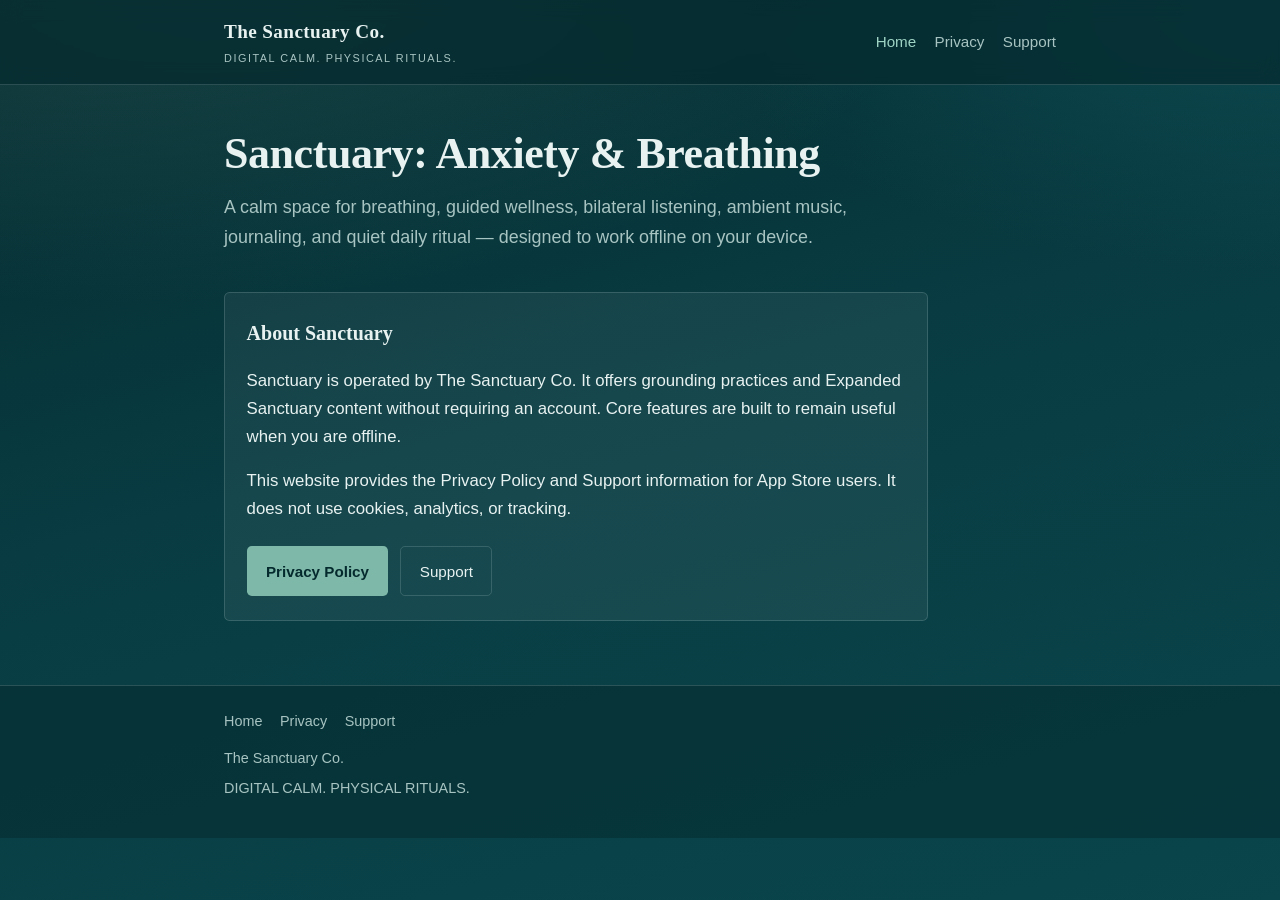
<file: index.html>
<!DOCTYPE html>
<html lang="en">
  <head>
    <meta charset="utf-8" />
    <meta name="viewport" content="width=device-width, initial-scale=1" />
    <title>The Sanctuary Co. — Sanctuary: Anxiety &amp; Breathing</title>
    <meta
      name="description"
      content="The Sanctuary Co. — digital calm and physical rituals. Privacy Policy and Support for Sanctuary: Anxiety &amp; Breathing."
    />
    <link rel="stylesheet" href="styles.css" />
  </head>
  <body>
    <header class="site-header">
      <div class="header-inner">
        <a class="brand" href="index.html">
          <span class="brand-name">The Sanctuary Co.</span>
          <span class="brand-tagline">Digital Calm. Physical Rituals.</span>
        </a>
        <nav class="nav" aria-label="Primary">
          <a href="index.html" aria-current="page">Home</a>
          <a href="privacy.html">Privacy</a>
          <a href="support.html">Support</a>
        </nav>
      </div>
    </header>

    <main class="main">
      <section class="hero">
        <h1>Sanctuary: Anxiety &amp; Breathing</h1>
        <p class="lede">
          A calm space for breathing, guided wellness, bilateral listening, ambient music,
          journaling, and quiet daily ritual — designed to work offline on your device.
        </p>
      </section>

      <section class="panel">
        <h2>About Sanctuary</h2>
        <p>
          Sanctuary is operated by The Sanctuary Co. It offers grounding practices and Expanded
          Sanctuary content without requiring an account. Core features are built to remain useful
          when you are offline.
        </p>
        <p>
          This website provides the Privacy Policy and Support information for App Store users. It
          does not use cookies, analytics, or tracking.
        </p>
        <div class="cta-row">
          <a class="button button-primary" href="privacy.html">Privacy Policy</a>
          <a class="button button-secondary" href="support.html">Support</a>
        </div>
      </section>
    </main>

    <footer class="site-footer">
      <div class="footer-inner">
        <nav class="footer-nav" aria-label="Footer">
          <a href="index.html">Home</a>
          <a href="privacy.html">Privacy</a>
          <a href="support.html">Support</a>
        </nav>
        <p>The Sanctuary Co.</p>
        <p>DIGITAL CALM. PHYSICAL RITUALS.</p>
      </div>
    </footer>
  </body>
</html>
</file>
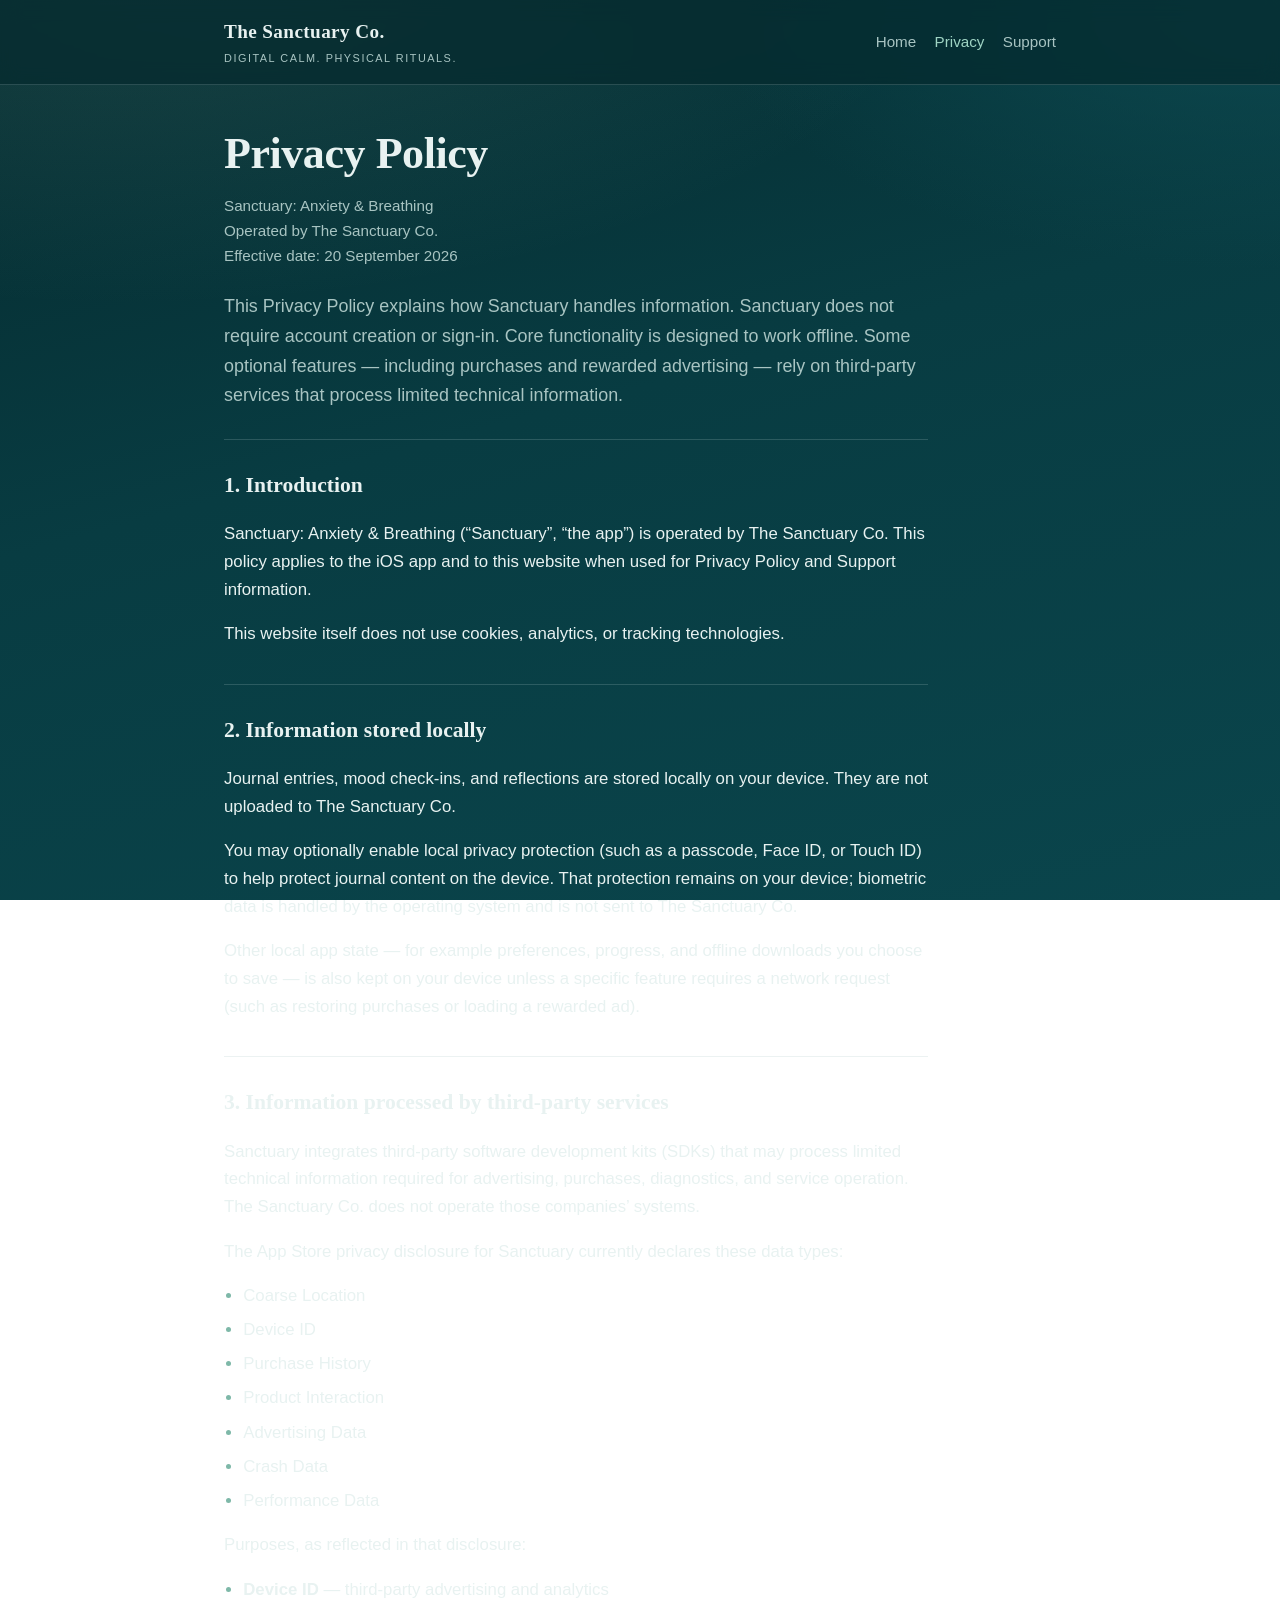
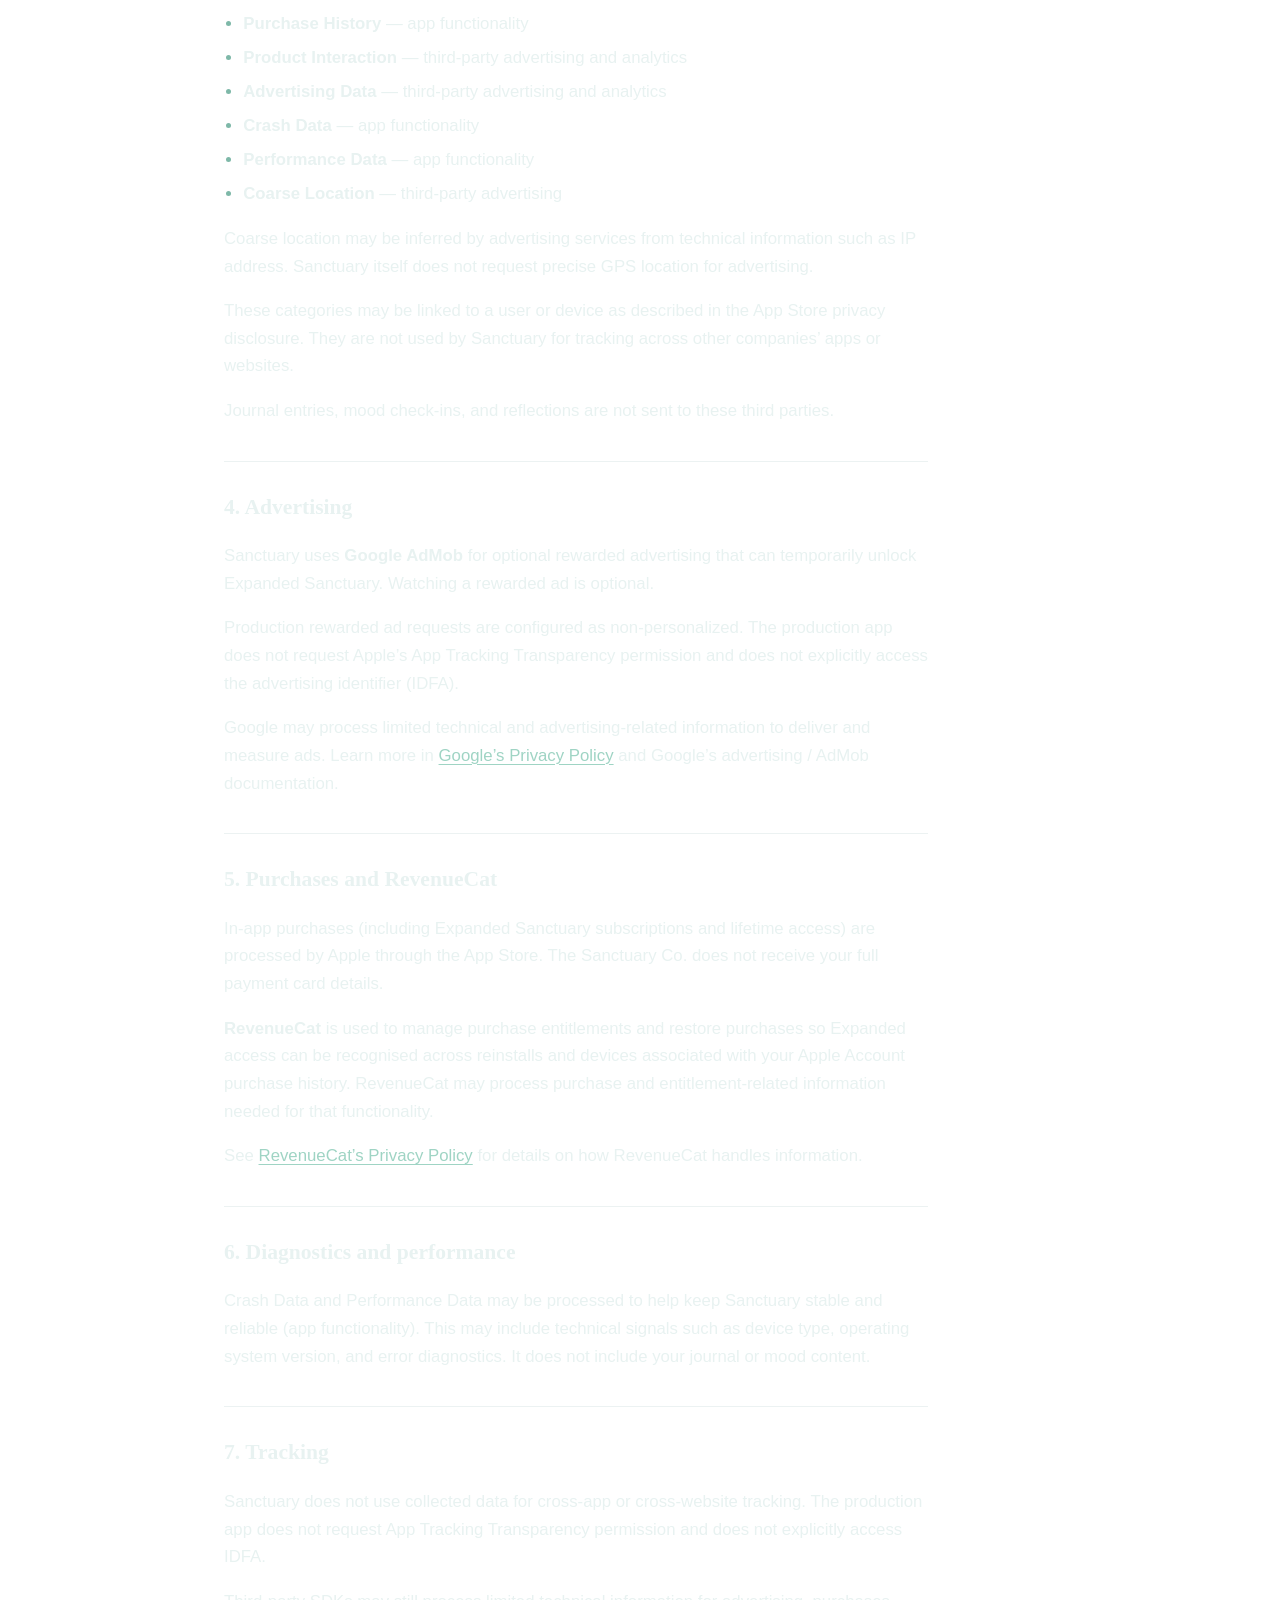
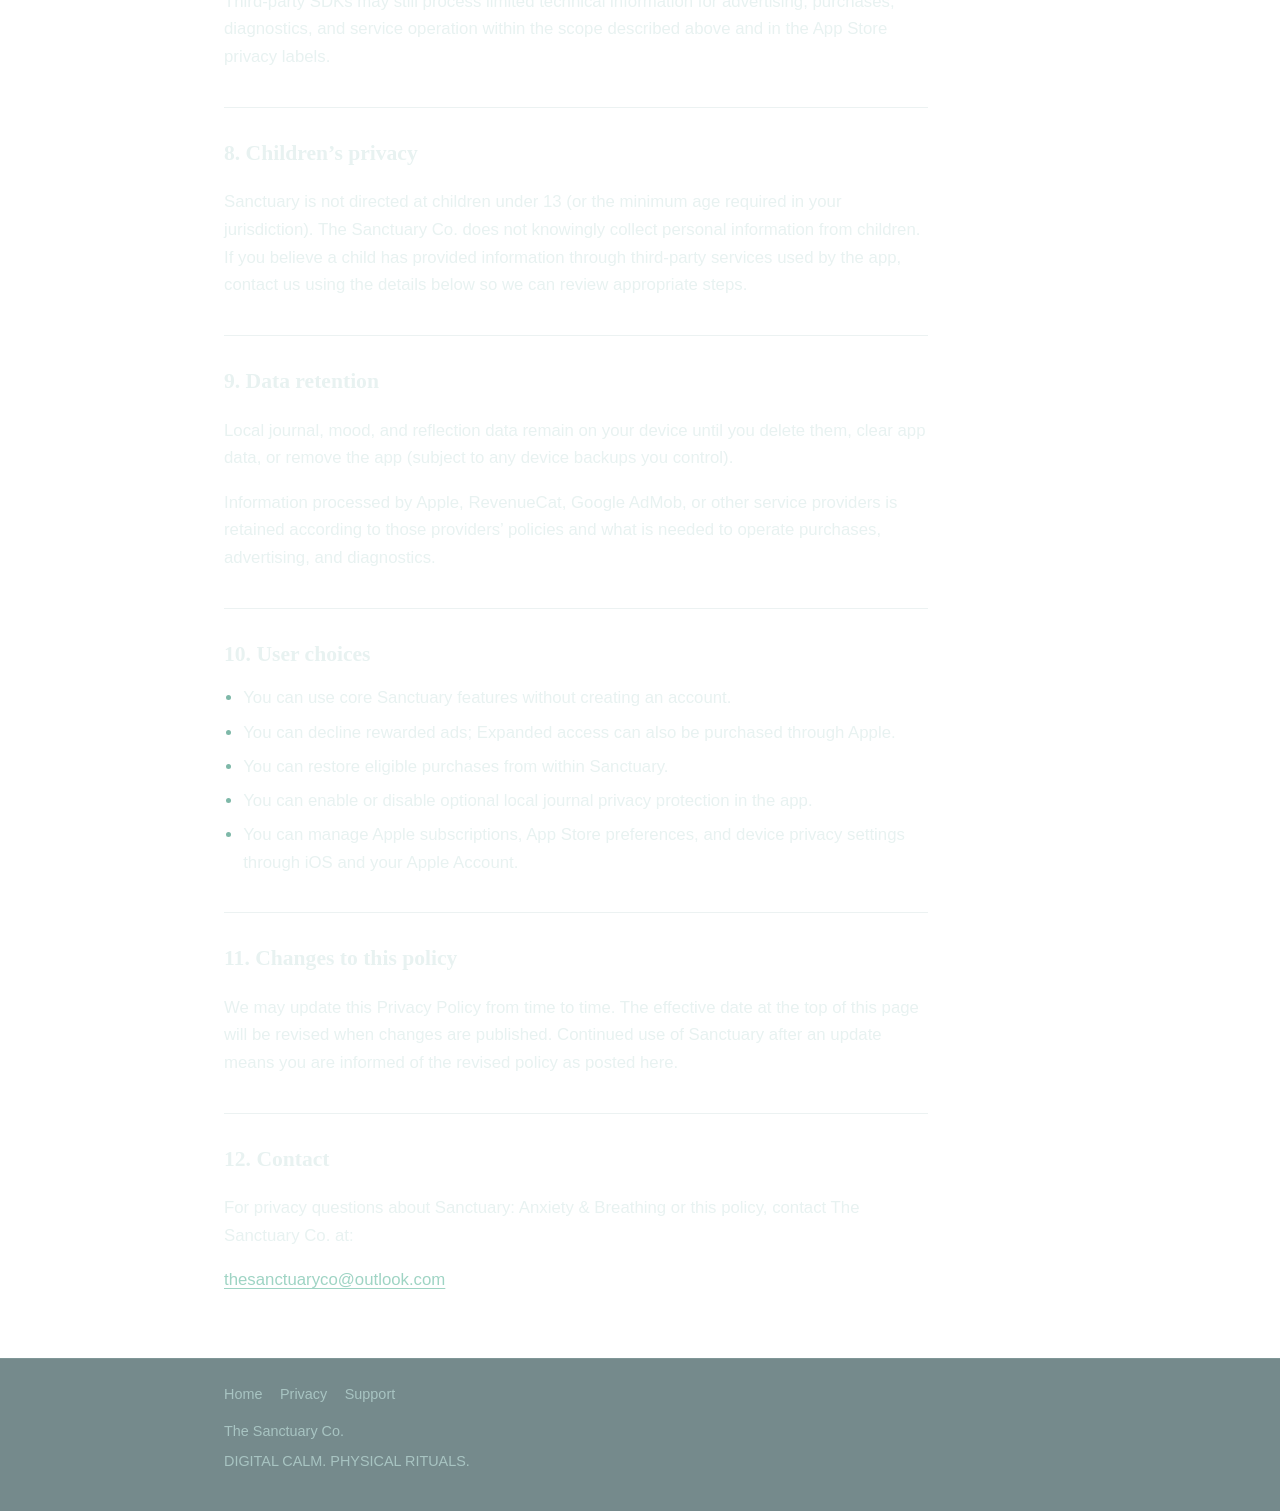
<file: privacy.html>
<!DOCTYPE html>
<html lang="en">
  <head>
    <meta charset="utf-8" />
    <meta name="viewport" content="width=device-width, initial-scale=1" />
    <title>Privacy Policy — The Sanctuary Co.</title>
    <meta
      name="description"
      content="Privacy Policy for Sanctuary: Anxiety &amp; Breathing, operated by The Sanctuary Co."
    />
    <link rel="stylesheet" href="styles.css" />
  </head>
  <body>
    <header class="site-header">
      <div class="header-inner">
        <a class="brand" href="index.html">
          <span class="brand-name">The Sanctuary Co.</span>
          <span class="brand-tagline">Digital Calm. Physical Rituals.</span>
        </a>
        <nav class="nav" aria-label="Primary">
          <a href="index.html">Home</a>
          <a href="privacy.html" aria-current="page">Privacy</a>
          <a href="support.html">Support</a>
        </nav>
      </div>
    </header>

    <main class="main">
      <h1 class="page-title">Privacy Policy</h1>
      <p class="meta">
        Sanctuary: Anxiety &amp; Breathing<br />
        Operated by The Sanctuary Co.<br />
        Effective date: 20 September 2026
      </p>
      <p class="lede">
        This Privacy Policy explains how Sanctuary handles information. Sanctuary does not require
        account creation or sign-in. Core functionality is designed to work offline. Some optional
        features — including purchases and rewarded advertising — rely on third-party services that
        process limited technical information.
      </p>

      <section class="section" id="introduction">
        <h2>1. Introduction</h2>
        <p>
          Sanctuary: Anxiety &amp; Breathing (“Sanctuary”, “the app”) is operated by The Sanctuary
          Co. This policy applies to the iOS app and to this website when used for Privacy Policy
          and Support information.
        </p>
        <p>
          This website itself does not use cookies, analytics, or tracking technologies.
        </p>
      </section>

      <section class="section" id="local">
        <h2>2. Information stored locally</h2>
        <p>
          Journal entries, mood check-ins, and reflections are stored locally on your device. They
          are not uploaded to The Sanctuary Co.
        </p>
        <p>
          You may optionally enable local privacy protection (such as a passcode, Face ID, or Touch
          ID) to help protect journal content on the device. That protection remains on your device;
          biometric data is handled by the operating system and is not sent to The Sanctuary Co.
        </p>
        <p>
          Other local app state — for example preferences, progress, and offline downloads you
          choose to save — is also kept on your device unless a specific feature requires a network
          request (such as restoring purchases or loading a rewarded ad).
        </p>
      </section>

      <section class="section" id="third-parties">
        <h2>3. Information processed by third-party services</h2>
        <p>
          Sanctuary integrates third-party software development kits (SDKs) that may process limited
          technical information required for advertising, purchases, diagnostics, and service
          operation. The Sanctuary Co. does not operate those companies’ systems.
        </p>
        <p>The App Store privacy disclosure for Sanctuary currently declares these data types:</p>
        <ul>
          <li>Coarse Location</li>
          <li>Device ID</li>
          <li>Purchase History</li>
          <li>Product Interaction</li>
          <li>Advertising Data</li>
          <li>Crash Data</li>
          <li>Performance Data</li>
        </ul>
        <p>Purposes, as reflected in that disclosure:</p>
        <ul>
          <li><strong>Device ID</strong> — third-party advertising and analytics</li>
          <li><strong>Purchase History</strong> — app functionality</li>
          <li><strong>Product Interaction</strong> — third-party advertising and analytics</li>
          <li><strong>Advertising Data</strong> — third-party advertising and analytics</li>
          <li><strong>Crash Data</strong> — app functionality</li>
          <li><strong>Performance Data</strong> — app functionality</li>
          <li><strong>Coarse Location</strong> — third-party advertising</li>
        </ul>
        <p>
          Coarse location may be inferred by advertising services from technical information such as
          IP address. Sanctuary itself does not request precise GPS location for advertising.
        </p>
        <p>
          These categories may be linked to a user or device as described in the App Store privacy
          disclosure. They are not used by Sanctuary for tracking across other companies’ apps or
          websites.
        </p>
        <p>
          Journal entries, mood check-ins, and reflections are not sent to these third parties.
        </p>
      </section>

      <section class="section" id="advertising">
        <h2>4. Advertising</h2>
        <p>
          Sanctuary uses <strong>Google AdMob</strong> for optional rewarded advertising that can
          temporarily unlock Expanded Sanctuary. Watching a rewarded ad is optional.
        </p>
        <p>
          Production rewarded ad requests are configured as non-personalized. The production app
          does not request Apple’s App Tracking Transparency permission and does not explicitly
          access the advertising identifier (IDFA).
        </p>
        <p>
          Google may process limited technical and advertising-related information to deliver and
          measure ads. Learn more in
          <a href="https://policies.google.com/privacy" rel="noopener noreferrer"
            >Google’s Privacy Policy</a
          >
          and Google’s advertising / AdMob documentation.
        </p>
      </section>

      <section class="section" id="purchases">
        <h2>5. Purchases and RevenueCat</h2>
        <p>
          In-app purchases (including Expanded Sanctuary subscriptions and lifetime access) are
          processed by Apple through the App Store. The Sanctuary Co. does not receive your full
          payment card details.
        </p>
        <p>
          <strong>RevenueCat</strong> is used to manage purchase entitlements and restore purchases
          so Expanded access can be recognised across reinstalls and devices associated with your
          Apple Account purchase history. RevenueCat may process purchase and entitlement-related
          information needed for that functionality.
        </p>
        <p>
          See
          <a href="https://www.revenuecat.com/privacy" rel="noopener noreferrer"
            >RevenueCat’s Privacy Policy</a
          >
          for details on how RevenueCat handles information.
        </p>
      </section>

      <section class="section" id="diagnostics">
        <h2>6. Diagnostics and performance</h2>
        <p>
          Crash Data and Performance Data may be processed to help keep Sanctuary stable and
          reliable (app functionality). This may include technical signals such as device type,
          operating system version, and error diagnostics. It does not include your journal or mood
          content.
        </p>
      </section>

      <section class="section" id="tracking">
        <h2>7. Tracking</h2>
        <p>
          Sanctuary does not use collected data for cross-app or cross-website tracking. The
          production app does not request App Tracking Transparency permission and does not
          explicitly access IDFA.
        </p>
        <p>
          Third-party SDKs may still process limited technical information for advertising,
          purchases, diagnostics, and service operation within the scope described above and in the
          App Store privacy labels.
        </p>
      </section>

      <section class="section" id="children">
        <h2>8. Children’s privacy</h2>
        <p>
          Sanctuary is not directed at children under 13 (or the minimum age required in your
          jurisdiction). The Sanctuary Co. does not knowingly collect personal information from
          children. If you believe a child has provided information through third-party services
          used by the app, contact us using the details below so we can review appropriate steps.
        </p>
      </section>

      <section class="section" id="retention">
        <h2>9. Data retention</h2>
        <p>
          Local journal, mood, and reflection data remain on your device until you delete them,
          clear app data, or remove the app (subject to any device backups you control).
        </p>
        <p>
          Information processed by Apple, RevenueCat, Google AdMob, or other service providers is
          retained according to those providers’ policies and what is needed to operate purchases,
          advertising, and diagnostics.
        </p>
      </section>

      <section class="section" id="choices">
        <h2>10. User choices</h2>
        <ul>
          <li>You can use core Sanctuary features without creating an account.</li>
          <li>You can decline rewarded ads; Expanded access can also be purchased through Apple.</li>
          <li>You can restore eligible purchases from within Sanctuary.</li>
          <li>You can enable or disable optional local journal privacy protection in the app.</li>
          <li>
            You can manage Apple subscriptions, App Store preferences, and device privacy settings
            through iOS and your Apple Account.
          </li>
        </ul>
      </section>

      <section class="section" id="changes">
        <h2>11. Changes to this policy</h2>
        <p>
          We may update this Privacy Policy from time to time. The effective date at the top of this
          page will be revised when changes are published. Continued use of Sanctuary after an update
          means you are informed of the revised policy as posted here.
        </p>
      </section>

      <section class="section" id="contact">
        <h2>12. Contact</h2>
        <p>
          For privacy questions about Sanctuary: Anxiety &amp; Breathing or this policy, contact The
          Sanctuary Co. at:
        </p>
        <p><a href="mailto:thesanctuaryco@outlook.com">thesanctuaryco@outlook.com</a></p>
      </section>
    </main>

    <footer class="site-footer">
      <div class="footer-inner">
        <nav class="footer-nav" aria-label="Footer">
          <a href="index.html">Home</a>
          <a href="privacy.html">Privacy</a>
          <a href="support.html">Support</a>
        </nav>
        <p>The Sanctuary Co.</p>
        <p>DIGITAL CALM. PHYSICAL RITUALS.</p>
      </div>
    </footer>
  </body>
</html>
</file>
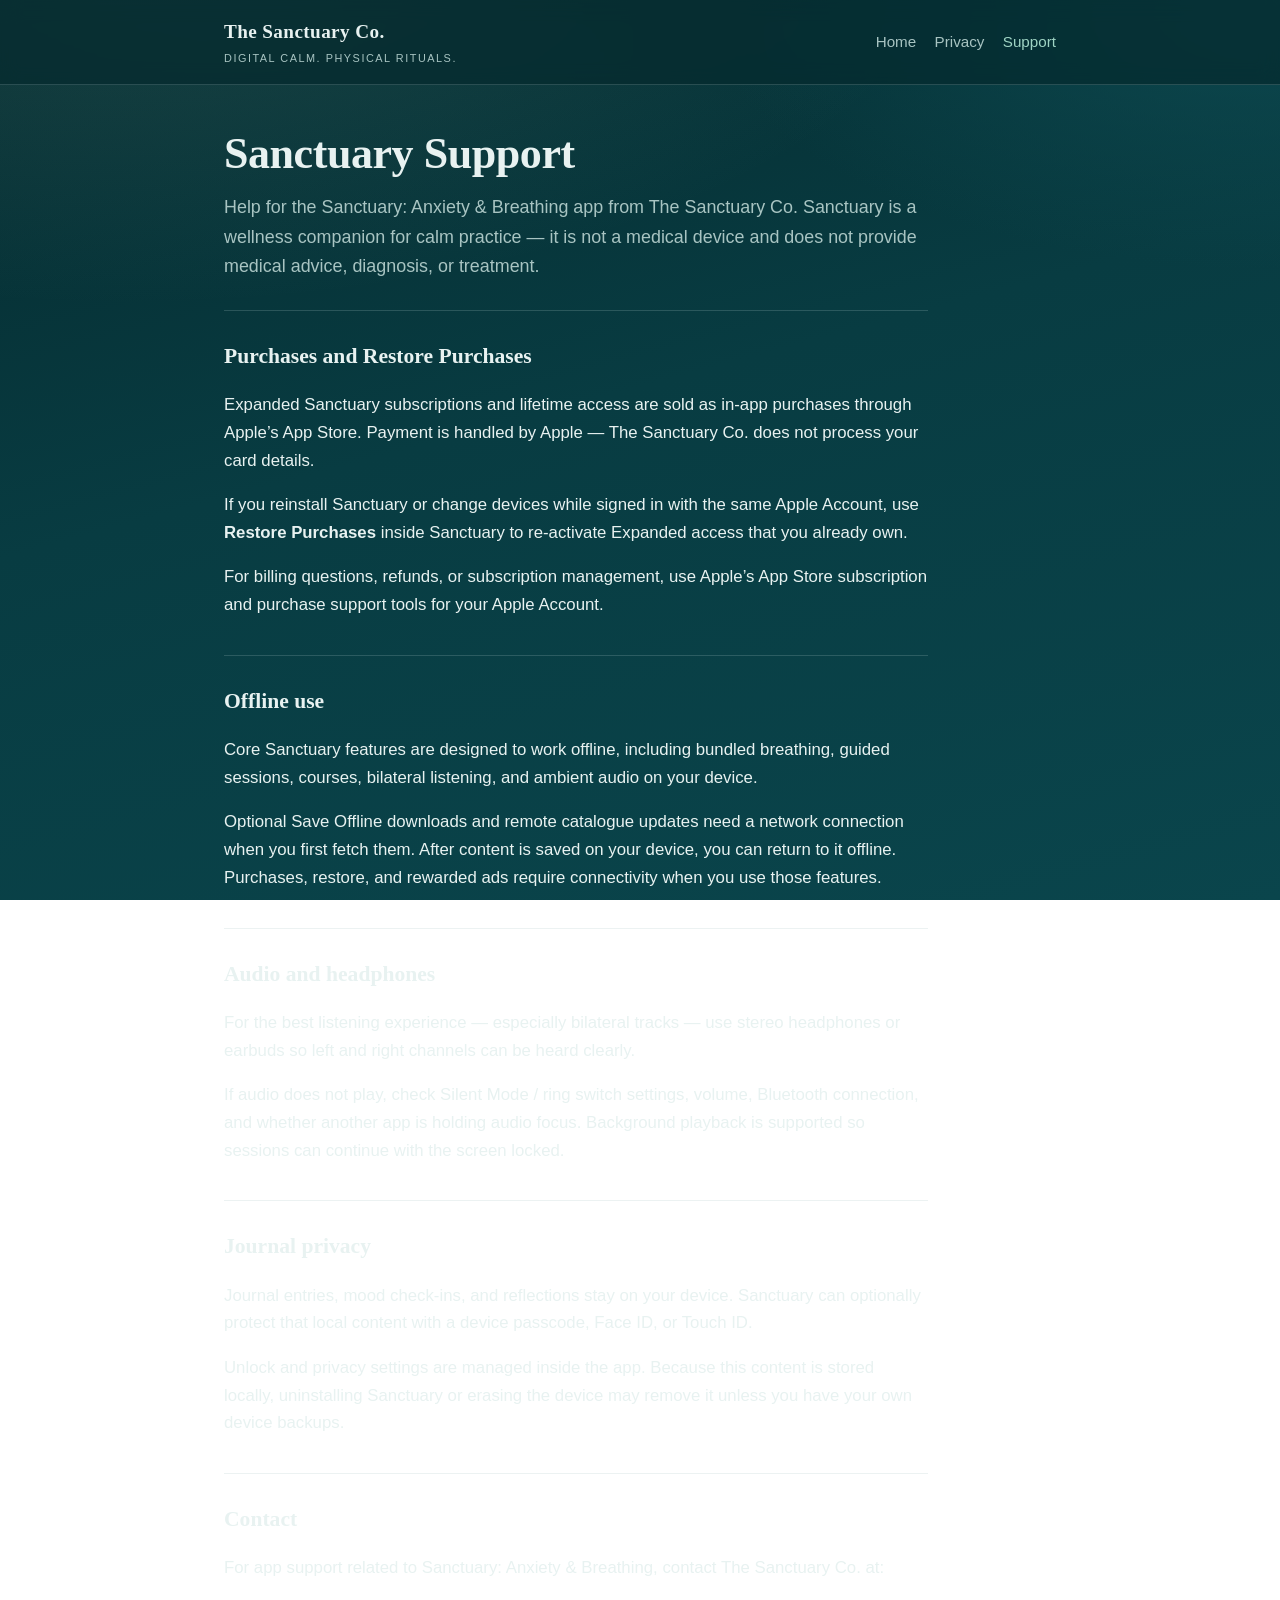
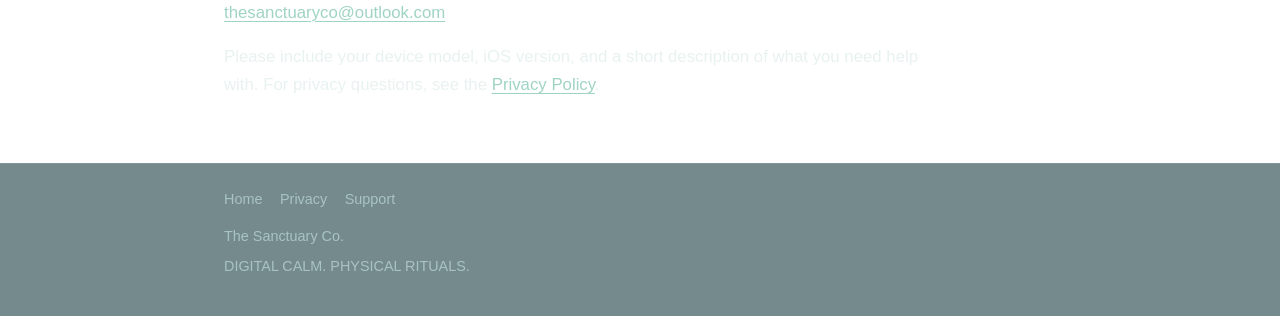
<file: support.html>
<!DOCTYPE html>
<html lang="en">
  <head>
    <meta charset="utf-8" />
    <meta name="viewport" content="width=device-width, initial-scale=1" />
    <title>Support — The Sanctuary Co.</title>
    <meta
      name="description"
      content="Support for Sanctuary: Anxiety &amp; Breathing — purchases, offline use, audio, journal privacy, and contact."
    />
    <link rel="stylesheet" href="styles.css" />
  </head>
  <body>
    <header class="site-header">
      <div class="header-inner">
        <a class="brand" href="index.html">
          <span class="brand-name">The Sanctuary Co.</span>
          <span class="brand-tagline">Digital Calm. Physical Rituals.</span>
        </a>
        <nav class="nav" aria-label="Primary">
          <a href="index.html">Home</a>
          <a href="privacy.html">Privacy</a>
          <a href="support.html" aria-current="page">Support</a>
        </nav>
      </div>
    </header>

    <main class="main">
      <h1 class="page-title">Sanctuary Support</h1>
      <p class="lede">
        Help for the Sanctuary: Anxiety &amp; Breathing app from The Sanctuary Co. Sanctuary is a
        wellness companion for calm practice — it is not a medical device and does not provide
        medical advice, diagnosis, or treatment.
      </p>

      <section class="section" id="purchases">
        <h2>Purchases and Restore Purchases</h2>
        <p>
          Expanded Sanctuary subscriptions and lifetime access are sold as in-app purchases through
          Apple’s App Store. Payment is handled by Apple — The Sanctuary Co. does not process your
          card details.
        </p>
        <p>
          If you reinstall Sanctuary or change devices while signed in with the same Apple Account,
          use <strong>Restore Purchases</strong> inside Sanctuary to re-activate Expanded access that
          you already own.
        </p>
        <p>
          For billing questions, refunds, or subscription management, use Apple’s App Store
          subscription and purchase support tools for your Apple Account.
        </p>
      </section>

      <section class="section" id="offline">
        <h2>Offline use</h2>
        <p>
          Core Sanctuary features are designed to work offline, including bundled breathing,
          guided sessions, courses, bilateral listening, and ambient audio on your device.
        </p>
        <p>
          Optional Save Offline downloads and remote catalogue updates need a network connection when
          you first fetch them. After content is saved on your device, you can return to it offline.
          Purchases, restore, and rewarded ads require connectivity when you use those features.
        </p>
      </section>

      <section class="section" id="audio">
        <h2>Audio and headphones</h2>
        <p>
          For the best listening experience — especially bilateral tracks — use stereo headphones or
          earbuds so left and right channels can be heard clearly.
        </p>
        <p>
          If audio does not play, check Silent Mode / ring switch settings, volume, Bluetooth
          connection, and whether another app is holding audio focus. Background playback is
          supported so sessions can continue with the screen locked.
        </p>
      </section>

      <section class="section" id="journal">
        <h2>Journal privacy</h2>
        <p>
          Journal entries, mood check-ins, and reflections stay on your device. Sanctuary can
          optionally protect that local content with a device passcode, Face ID, or Touch ID.
        </p>
        <p>
          Unlock and privacy settings are managed inside the app. Because this content is stored
          locally, uninstalling Sanctuary or erasing the device may remove it unless you have your
          own device backups.
        </p>
      </section>

      <section class="section" id="contact">
        <h2>Contact</h2>
        <p>
          For app support related to Sanctuary: Anxiety &amp; Breathing, contact The Sanctuary Co.
          at:
        </p>
        <p><a href="mailto:thesanctuaryco@outlook.com">thesanctuaryco@outlook.com</a></p>
        <p>
          Please include your device model, iOS version, and a short description of what you need
          help with. For privacy questions, see the
          <a href="privacy.html">Privacy Policy</a>.
        </p>
      </section>
    </main>

    <footer class="site-footer">
      <div class="footer-inner">
        <nav class="footer-nav" aria-label="Footer">
          <a href="index.html">Home</a>
          <a href="privacy.html">Privacy</a>
          <a href="support.html">Support</a>
        </nav>
        <p>The Sanctuary Co.</p>
        <p>DIGITAL CALM. PHYSICAL RITUALS.</p>
      </div>
    </footer>
  </body>
</html>
</file>
<file: styles.css>
:root {
  --base: #083c42;
  --base-deep: #052a2e;
  --surface: #0d4a51;
  --surface-soft: rgba(255, 255, 255, 0.06);
  --text: #e8f2f1;
  --text-muted: #a8c4c2;
  --accent: #7eb8a8;
  --accent-strong: #9fd4c4;
  --border: rgba(168, 196, 194, 0.22);
  --max: 44rem;
  --font: "Iowan Old Style", "Palatino Linotype", Palatino, "Book Antiqua", Georgia, serif;
  --font-sans: "Avenir Next", "Segoe UI", "Helvetica Neue", Helvetica, Arial, sans-serif;
}

*,
*::before,
*::after {
  box-sizing: border-box;
}

html {
  scroll-behavior: smooth;
}

body {
  margin: 0;
  min-height: 100vh;
  font-family: var(--font-sans);
  font-size: 1.05rem;
  line-height: 1.65;
  color: var(--text);
  background:
    radial-gradient(ellipse 120% 80% at 10% -10%, rgba(126, 184, 168, 0.18), transparent 55%),
    radial-gradient(ellipse 90% 60% at 100% 0%, rgba(13, 74, 81, 0.9), transparent 50%),
    linear-gradient(165deg, var(--base-deep) 0%, var(--base) 45%, #0a454c 100%);
  background-attachment: fixed;
}

a {
  color: var(--accent-strong);
  text-decoration-thickness: 1px;
  text-underline-offset: 0.18em;
}

a:hover {
  color: #c5ebe0;
}

.site-header {
  border-bottom: 1px solid var(--border);
  background: rgba(5, 42, 46, 0.72);
  backdrop-filter: blur(10px);
  position: sticky;
  top: 0;
  z-index: 10;
}

.header-inner,
.footer-inner,
.main {
  width: min(100% - 2rem, 52rem);
  margin-inline: auto;
}

.header-inner {
  display: flex;
  flex-wrap: wrap;
  align-items: center;
  justify-content: space-between;
  gap: 1rem 1.5rem;
  padding: 1rem 0;
}

.brand {
  display: flex;
  flex-direction: column;
  gap: 0.15rem;
  color: inherit;
  text-decoration: none;
}

.brand:hover {
  color: inherit;
}

.brand-name {
  font-family: var(--font);
  font-size: 1.2rem;
  font-weight: 600;
  letter-spacing: 0.02em;
}

.brand-tagline {
  font-size: 0.68rem;
  letter-spacing: 0.14em;
  text-transform: uppercase;
  color: var(--text-muted);
}

.nav {
  display: flex;
  flex-wrap: wrap;
  gap: 0.35rem 1.15rem;
}

.nav a {
  color: var(--text-muted);
  text-decoration: none;
  font-size: 0.95rem;
}

.nav a:hover,
.nav a[aria-current="page"] {
  color: var(--accent-strong);
}

.main {
  padding: 2.75rem 0 4rem;
}

.hero {
  margin-bottom: 2.5rem;
}

.hero h1,
.page-title {
  font-family: var(--font);
  font-weight: 600;
  font-size: clamp(2rem, 5vw, 2.75rem);
  line-height: 1.15;
  margin: 0 0 0.85rem;
  letter-spacing: -0.01em;
}

.lede {
  margin: 0;
  max-width: var(--max);
  color: var(--text-muted);
  font-size: 1.12rem;
}

.panel {
  max-width: var(--max);
  padding: 1.5rem 1.35rem;
  border: 1px solid var(--border);
  border-radius: 0.35rem;
  background: var(--surface-soft);
}

.panel + .panel {
  margin-top: 1.25rem;
}

.panel h2 {
  font-family: var(--font);
  font-size: 1.25rem;
  margin: 0 0 0.65rem;
  font-weight: 600;
}

.panel p:last-child,
.section p:last-child {
  margin-bottom: 0;
}

.cta-row {
  display: flex;
  flex-wrap: wrap;
  gap: 0.75rem;
  margin-top: 1.5rem;
}

.button {
  display: inline-flex;
  align-items: center;
  justify-content: center;
  padding: 0.7rem 1.15rem;
  border-radius: 0.3rem;
  border: 1px solid transparent;
  font-size: 0.95rem;
  text-decoration: none;
  transition: background 0.15s ease, border-color 0.15s ease, color 0.15s ease;
}

.button-primary {
  background: var(--accent);
  color: var(--base-deep);
  font-weight: 600;
}

.button-primary:hover {
  background: var(--accent-strong);
  color: var(--base-deep);
}

.button-secondary {
  background: transparent;
  border-color: var(--border);
  color: var(--text);
}

.button-secondary:hover {
  border-color: var(--accent);
  color: var(--accent-strong);
}

.section {
  max-width: var(--max);
  margin-top: 2.25rem;
  padding-top: 1.75rem;
  border-top: 1px solid var(--border);
}

.section:first-of-type {
  margin-top: 1.75rem;
}

.section h2 {
  font-family: var(--font);
  font-size: 1.35rem;
  margin: 0 0 0.75rem;
  font-weight: 600;
}

.section h3 {
  font-family: var(--font-sans);
  font-size: 1.05rem;
  margin: 1.35rem 0 0.45rem;
  color: var(--accent-strong);
  font-weight: 600;
}

.section ul {
  margin: 0.5rem 0 0;
  padding-left: 1.2rem;
}

.section li {
  margin: 0.4rem 0;
}

.section li::marker {
  color: var(--accent);
}

.meta {
  margin: 0 0 1.5rem;
  color: var(--text-muted);
  font-size: 0.95rem;
}

.site-footer {
  border-top: 1px solid var(--border);
  background: rgba(5, 42, 46, 0.55);
}

.footer-inner {
  padding: 1.5rem 0 2rem;
  color: var(--text-muted);
  font-size: 0.9rem;
}

.footer-inner p {
  margin: 0.35rem 0;
}

.footer-nav {
  display: flex;
  flex-wrap: wrap;
  gap: 0.75rem 1.1rem;
  margin-bottom: 0.85rem;
}

.footer-nav a {
  color: var(--text-muted);
  text-decoration: none;
}

.footer-nav a:hover {
  color: var(--accent-strong);
}

@media (max-width: 560px) {
  .header-inner {
    align-items: flex-start;
    flex-direction: column;
  }

  .main {
    padding-top: 2rem;
  }

  .cta-row {
    flex-direction: column;
  }

  .button {
    width: 100%;
  }
}
</file>
